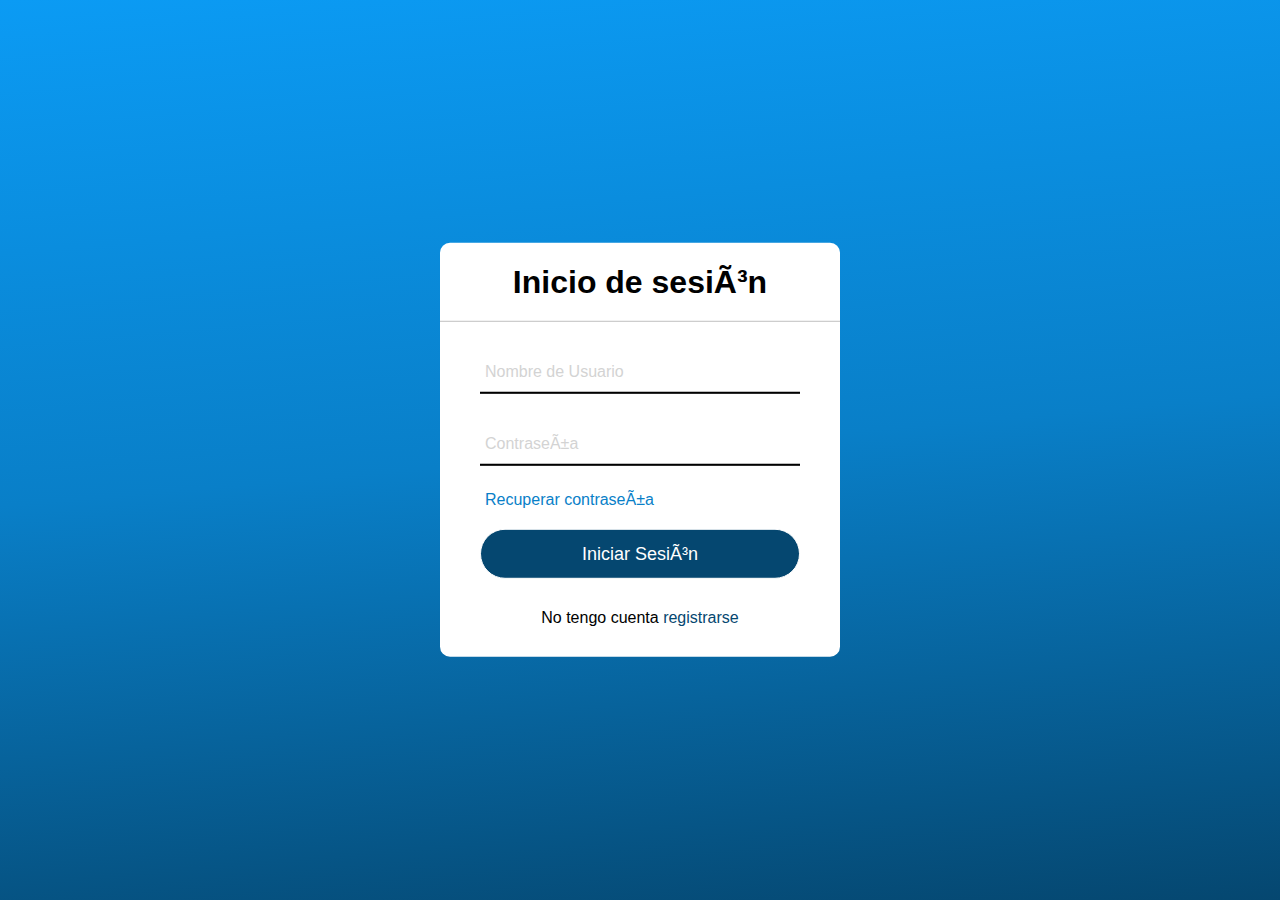
<file: login.html>
<!DOCTYPE html>
<html lang="en">
    <head>
        <meta charset="UFT-8">
        <meta http-equiv="X-UA-Compatible" content="IE-edge">
        <meta name="viewport" content="width-device-width, initial-scale-1.0">
        <title>Inicio de Sesión</title>
        <link rel="stylesheet" href="style.css">
    </head>
    <body>
        <div class="formulario">
            <h1>Inicio de sesión</h1>
            <form method="post">
                <div class="username">
                    <input type="text" required placeholder=" ">
                    <label>Nombre de Usuario</label>
                    <span></span>
                </div>

                <div class="contrasena">
                    <input type="password" required placeholder=" ">
                    <label>Contraseña</label>
                    <span></span>
                </div>
                <div class="recordar">Recuperar contraseña</div>
                <input type="submit" value="Iniciar Sesión">
                <div class="registrarse">
                    No tengo cuenta <a href="singup.html">registrarse</a>
                </div>
            </form>
        </div>
    </body>
</html>
</file>
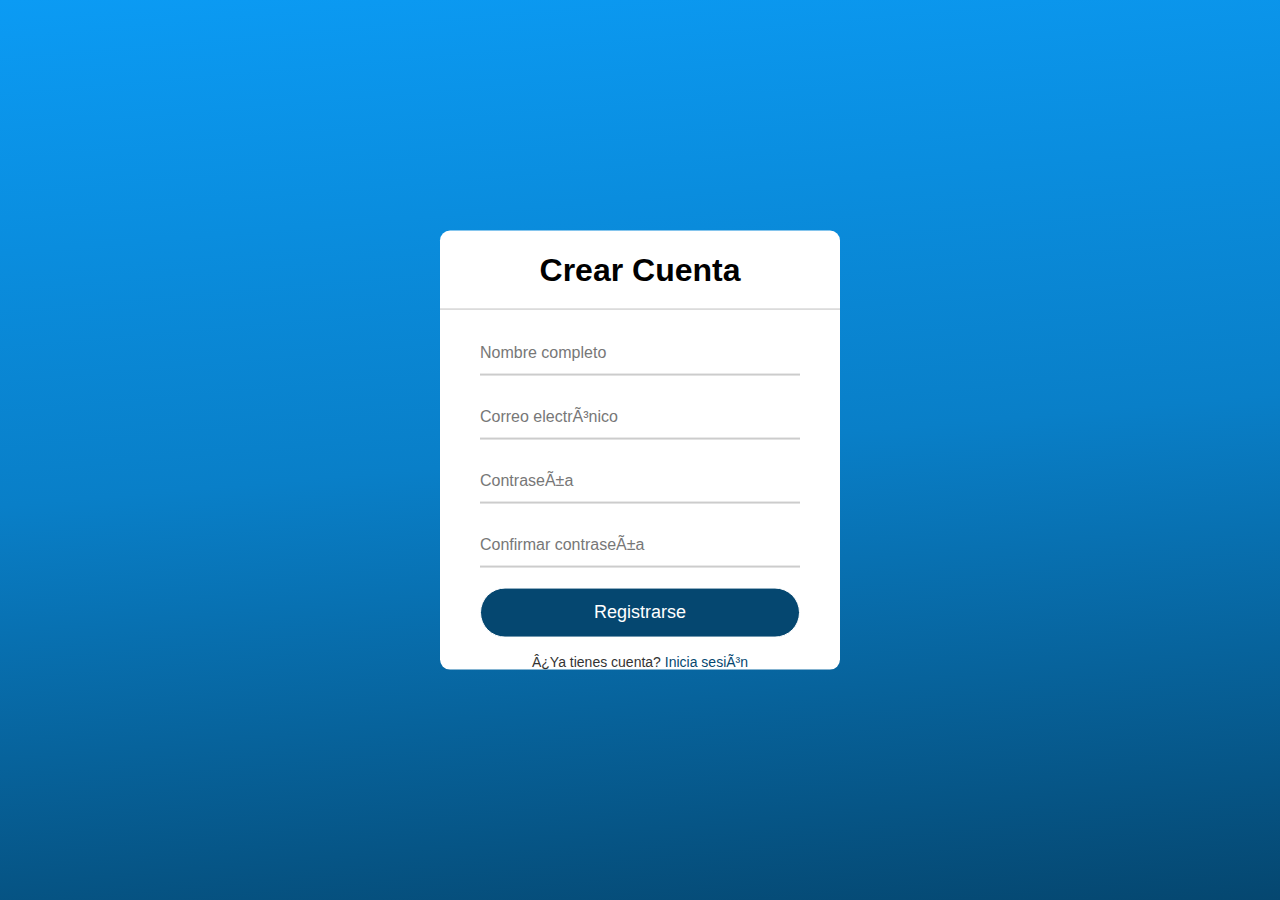
<file: singup.html>
<!DOCTYPE html>
<html lang="en">
    <head>
        <meta charset="UFT-8">
        <meta http-equiv="X-UA-Compatible" content="IE-edge">
        <meta name="viewport" content="width-device-width, initial-scale-1.0">
        <title>Crear cuenta</title>
        <link rel="stylesheet" href="style.css">
    </head>
    <body>
        <div class="formulario">
        <h1>Crear Cuenta</h1>
        <form action="#" method="post">
            <div class="group">
                <input type="text" name="name" required placeholder=" ">
                <label>Nombre completo</label>
            </div>

            <div class="group">
                <input type="email" name="email" required placeholder=" ">
                <label>Correo electrónico</label>
            </div>

            <div class="group">
                <input type="password" name="password" required placeholder=" ">
                <label>Contraseña</label>
            </div>

            <div class="group">
                <input type="password" name="confirm_password" required placeholder=" ">
                <label>Confirmar contraseña</label>
            </div>

            <input type="submit" value="Registrarse">
        </form>

        <div class="login-link">
            ¿Ya tienes cuenta? <a href="login.html">Inicia sesión</a>
        </div>
    </div>
    </body>
</html>
</file>
<file: style.css>
body{
    margin: 0;
    padding: 0;
    font-family: 'Lucida Sans', 'Lucida Sans Regular', 'Lucida Grande', 'Lucida Sans Unicode', Geneva, Verdana, sans-serif;
    background: linear-gradient(175deg, #0B9BF4, #097FC8, #054770 );
    height: 100vh;
}

.formulario{
    position: absolute;
    top: 50%;
    left: 50%;
    transform: translate(-50%, -50%);
    width: 400px;
    background: white;
    border-radius: 10px;
}

.formulario h1{
    text-align: center;
    padding: 0 0 20px 0;
    border-bottom: 1px solid silver;
}

.formulario form{
    padding: 0 40px;
    box-sizing: border-box;
}

form .username{
    position: relative;
    border-bottom: 2px solid silver;
    margin: 30px 0 ;
}

.username input{
    width: 100%;
    padding: 0px;
    height: 40px;
    font-size: 16px;
    border: none;
    background: none;
    outline: none;
}

.username label{
    position: absolute;
    top: 50%;
    left: 5px;
    color: lightgray;
    transform: translateY(-50%);
    font-size: 16px;
    pointer-events: none;
}

.username span::before{
    content: '';
    position:absolute;
    top: 40px;
    left: 0;
    width: 100%;
    height: 2px;
    background: black;
    transition: .5s;
}

.username input:focus ~ label,
.username input:not(:placeholder-shown) ~ label {
    top: 5px;
    color: black;
}


.username input:focus ~ span::before,
.username input:not(:placeholder-shown) ~ span::before {
    width: 100%;
}


form .contrasena{
    position: relative;
    border-bottom: 2px solid silver;
    margin: 30px 0 ;
}

.contrasena input{
    width: 100%;
    padding: 0px;
    height: 40px;
    font-size: 16px;
    border: none;
    background: none;
    outline: none;
}

.contrasena label{
    position: absolute;
    top: 50%;
    left: 5px;
    color: lightgray;
    transform: translateY(-50%);
    font-size: 16px;
    pointer-events: none;
}

.contrasena span::before{
    content: '';
    position:absolute;
    top: 40px;
    left: 0;
    width: 100%;
    height: 2px;
    background: black;
    transition: .5s;
}

.contrasena input:focus ~ label,
.contrasena input:not(:placeholder-shown) ~ label {
    top: 5px;
    color: black;
}


.contrasena input:focus ~ span::before,
.contrasena input:not(:placeholder-shown) ~ span::before {
    width: 100%;
}

.recordar{
    margin: -5px 0 20px 5px;
    color: #097FC8;
    cursor:pointer;
}

.recordar :hover{
    text-decoration: underline;
}

input[type="submit"]{
    width: 100% ;
    height: 50px;
    border: 1px solid;
    background: #054770;
    border-radius: 25px;
    font-size: 18px;
    color: white;
    cursor: pointer;
    outline: none;
}

input [type="submit"]:hover{
    border-color: #0B9BF4;
    transition: .5s;
}

.registrarse{
    margin: 30px 0 ;
    text-align: center;
    font-size: 16px;
    color: black;
}

.registrarse a{
    color: #054770;
    text-decoration: none;
}

.registrarse a:hover{
    text-decoration: underline;
}

.group {
    position: relative;
    margin-bottom: 20px;
}

.group input {
    width: 100%;
    padding: 12px 0;
    font-size: 16px;
    border: none;
    border-bottom: 2px solid #ccc;
    background: none;
    outline: none;
    transition: 0.3s;
}

.group input:focus,
.group input:not(:placeholder-shown) {
    border-bottom-color:#054770;
}

.group label {
    position: absolute;
    left: 0;
    top: 12px;
    font-size: 16px;
    color: #777;
    pointer-events: none;
    transition: 0.3s ease;
}

.group input:focus ~ label,
.group input:not(:placeholder-shown) ~ label {
    top: -10px;
    font-size: 14px;
    color:#054770;
}

/* Enlace */
.login-link {
    text-align: center;
    margin-top: 16px;
    font-size: 14px;
    color: #555;
}

.login-link a {
    color:#054770;
    text-decoration: none;
}

.login-link a:hover {
    text-decoration: underline;
}

.header {
    display: flex;
    justify-content: space-between;
    align-items: center;
    padding: 15px 30px;
    background: white;
    box-shadow: 0 1px 5px rgba(0,0,0,0.1);
    position: sticky;
    top: 0;
    z-index: 100;
}

.logo img {
    height: 40px;
}

.search-bar {
    display: flex;
    align-items: center;
    width: 350px;
}

.search-input {
    flex: 1;
    padding: 10px;
    border: 1px solid #ccc;
    border-radius: 4px 0 0 4px;
    font-size: 14px;
    outline: none;
}

.search-btn {
    background: #0077cc;
    color: white;
    border: none;
    padding: 10px 15px;
    border-radius: 0 4px 4px 0;
    cursor: pointer;
    font-size: 16px;
    transition: background 0.3s;
}

.search-btn:hover {
    background: #005b9c;
}

.user-actions {
    display: flex;
    gap: 20px;
    align-items: center;
}

.login-link {
    text-decoration: none;
    color: #333;
    font-size: 14px;
}

.cart-link {
    text-decoration: none;
    color: #333;
    font-size: 14px;
    position: relative;
}

.cart-badge {
    position: absolute;
    top: -8px;
    right: -12px;
    background: #ff4d4d;
    color: white;
    border-radius: 50%;
    width: 18px;
    height: 18px;
    font-size: 10px;
    display: flex;
    align-items: center;
    justify-content: center;
}

/* Navegación de categorías */
.nav-categories {
    background: #f5f5f5;
    border-bottom: 1px solid #ddd;
}

.nav-categories ul {
    display: flex;
    list-style: none;
    padding: 15px 30px;
    gap: 40px;
}

.nav-categories a {
    text-decoration: none;
    color: #333;
    font-size: 14px;
    display: flex;
    align-items: center;
    gap: 5px;
    transition: color 0.3s;
}

.nav-categories a:hover {
    color: #0077cc;
}

/* Contenido principal */
.main-content {
    padding: 40px 30px;
    text-align: center;
}

.main-content h2 {
    font-size: 2rem;
    margin-bottom: 15px;
}

.main-content p {
    font-size: 1.1rem;
    color: #666;
}
</file>
